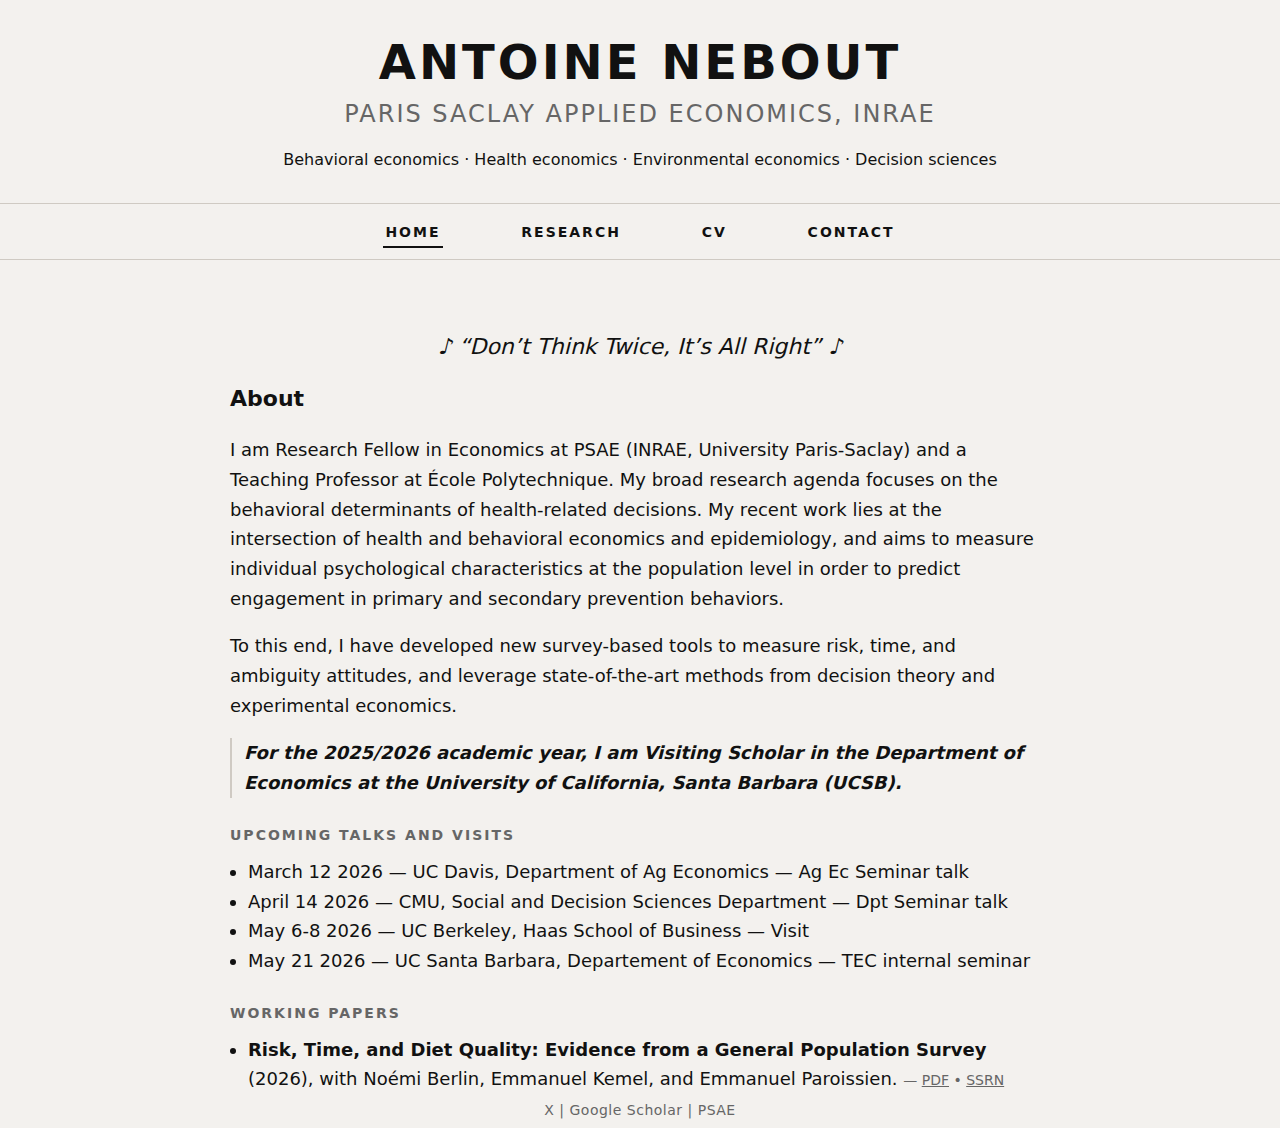
<file: index.html>
<!doctype html>
<html lang="fr">
<head>
  <meta charset="utf-8" />
  <meta name="viewport" content="width=device-width, initial-scale=1" />
  <title>Antoine Nebout</title>
  <link rel="canonical" href="https://antoinenebout.com/" />

<meta name="description"
      content="Antoine Nebout — Economist at Paris Saclay Applied Economics (INRAE), University Paris-Saclay. Research in behavioral economics, health economics, environmental and food economics. Économie comportementale, économie de la santé et économie alimentaire." />
<meta name="author" content="Antoine Nebout" />

<meta property="og:title" content="Antoine Nebout — Economist" />
<meta property="og:description"
      content="Economist at Paris Saclay Applied Economics (INRAE), University Paris-Saclay. Behavioral, health and food economics. Économie comportementale, santé, alimentation." />
<meta property="og:url" content="https://antoinenebout.com/" />
<meta property="og:type" content="website" />

  <link rel="stylesheet" href="assets/style.css" />
</head>
<body>

<header class="header">
  <div class="container">
    <h1>Antoine Nebout</h1>
    <div class="subtitle">
      <a href="https://psae-saclay.fr/en/" target="_blank" rel="noopener">
        Paris Saclay Applied Economics, INRAE
      </a>
    </div>
     <p class="tagline">
      Behavioral economics · Health economics · Environmental economics · Decision sciences
    </p>
  </div>
</header>

<div class="menu-band">
  <div class="container">
    <ul class="menu">
      <li><a href="index.html" aria-current="page">Home</a></li>
      <li><a href="research.html">Research</a></li>
        <li><a href="cv.html">CV</a></li>

      <li><a href="contact.html">Contact</a></li>
    </ul>
  </div>
</div>

<main>
  <div class="container">
    <p class="quote">♪ “Don’t Think Twice, It’s All Right” ♪</p>

    <div class="hero">
      <!-- optionnel: ajoute assets/hero.jpg puis dé-commente -->
      <!-- <img src="assets/hero.jpg" alt="Photo" /> -->
    </div>

    <div class="block">
      <h2>About</h2>
<p>
  I am Research Fellow in Economics at PSAE (INRAE, University Paris-Saclay) and a
  Teaching Professor at École Polytechnique. My broad research agenda focuses on the
  behavioral determinants of health-related decisions. My recent work lies at the
  intersection of health and behavioral economics and epidemiology, and aims to measure
  individual psychological characteristics at the population level in order to predict
  engagement in primary and secondary prevention behaviors.
</p>

<p>
  To this end, I have developed new survey-based tools to measure risk, time, and ambiguity
  attitudes, and leverage state-of-the-art methods from decision theory and experimental economics.
</p>

<p class="visit">
  For the 2025/2026 academic year, I am Visiting Scholar in the Department of Economics
  at the University of California, Santa Barbara (UCSB).
</p>

<h3>Upcoming talks and visits </h3>
<ul class="upcoming-talks">
  <li><span class="talk-date">March 12 2026</span> — UC Davis, Department of  Ag Economics — Ag Ec Seminar talk </li>
  <li><span class="talk-date">April 14 2026</span> — CMU, Social and Decision Sciences Department — Dpt Seminar talk </li>
    <li><span class="talk-date">May 6-8 2026</span> — UC Berkeley, Haas School of Business — Visit </li>
  <li><span class="talk-date">May 21 2026</span> — UC Santa Barbara, Departement of Economics — TEC internal seminar </li>

</ul>

<h3>Working papers</h3>
<ul class="papers">
  <li>
    <strong>Risk, Time, and Diet Quality: Evidence from a General Population Survey</strong> (2026),
    with Noémi Berlin, Emmanuel Kemel, and Emmanuel Paroissien.
    <span class="small">
      — <a href="assets/risk_time_diet_quality.pdf" target="_blank" rel="noopener">PDF</a>
      • <a href="https://papers.ssrn.com/sol3/papers.cfm?abstract_id=4474126"
           target="_blank" rel="noopener">SSRN</a>
   
    </span>
  </li>
</ul>
    </div>
  </div>
</main>
  
<footer class="footer-links">
  <a href="https://x.com/Antoine_Nebout" target="_blank" rel="noopener">X</a> |
  <a href="https://scholar.google.com/citations?user=JxDWnKQAAAAJ&hl=fr" target="_blank" rel="noopener">Google Scholar</a> |
  <a href="https://psae-saclay.fr/en/membres-de-lunite/antoine-neboutinrae-fr/" target="_blank" rel="noopener">PSAE</a>
</footer>


</body>
</html>
</file>
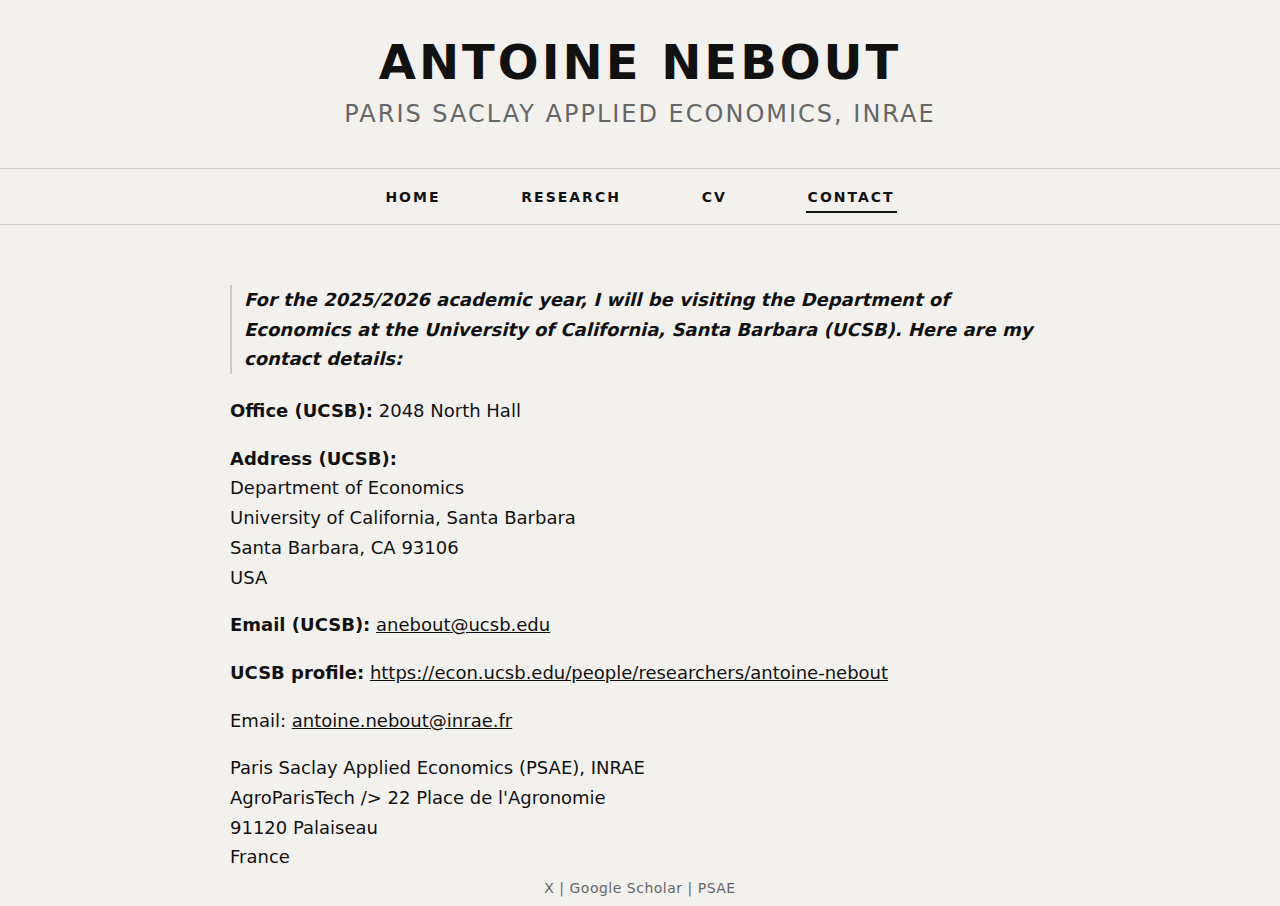
<file: contact.html>
<!doctype html>
<html lang="en">
<head>
  <meta charset="utf-8" />
  <meta name="viewport" content="width=device-width, initial-scale=1" />
  <title>Contact — Antoine Nebout</title>
  <link rel="stylesheet" href="assets/style.css" />
</head>
<body>

<header class="header">
  <div class="container">
    <h1>Antoine Nebout</h1>
    <div class="subtitle">
      <a href="https://psae-saclay.fr/en/" target="_blank" rel="noopener">
        Paris Saclay Applied Economics, INRAE
      </a>
    </div>
  </div>
</header>

<div class="menu-band">
  <div class="container">
    <ul class="menu">
      <li><a href="index.html">Home</a></li>
      <li><a href="research.html">Research</a></li>
        <li><a href="cv.html">CV</a></li>

      <li><a href="contact.html" aria-current="page">Contact</a></li>
    </ul>
  </div>
</div>

<main>
  <div class="container">
    <div class="block">

     
  <p class="visit">
    For the 2025/2026 academic year, I will be visiting the Department of Economics
    at the University of California, Santa Barbara (UCSB).
    Here are my contact details:
  </p>

  <p>
    <strong>Office (UCSB):</strong> 2048 North Hall
  </p>

  <p>
    <strong>Address (UCSB):</strong><br />
    Department of Economics<br />
    University of California, Santa Barbara<br />
    Santa Barbara, CA 93106<br />
    USA
  </p>

  <p>
    <strong>Email (UCSB):</strong>
    <a href="mailto:anebout@ucsb.edu">anebout@ucsb.edu</a>
  </p>

  <p>
    <strong>UCSB profile:</strong>
    <a href="https://econ.ucsb.edu/people/researchers/antoine-nebout"
       target="_blank" rel="noopener">
      https://econ.ucsb.edu/people/researchers/antoine-nebout
    </a>
  </p>

      <p>
        Email: <a href="mailto:antoine.nebout@inrae.fr">antoine.nebout@inrae.fr</a>
      </p>

      <p>
        Paris Saclay Applied Economics (PSAE), INRAE<br />
        AgroParisTech />
        22 Place de l'Agronomie<br />
        91120 Palaiseau<br />
        France
      </p>

    </div>
  </div>
</main>

<footer class="footer-links">
  <a href="https://x.com/Antoine_Nebout" target="_blank" rel="noopener">X</a> |
  <a href="https://scholar.google.com/citations?user=JxDWnKQAAAAJ&hl=fr" target="_blank" rel="noopener">Google Scholar</a> |
  <a href="https://psae-saclay.fr/en/" target="_blank" rel="noopener">PSAE</a>
</footer>

</body>
</html>
</file>
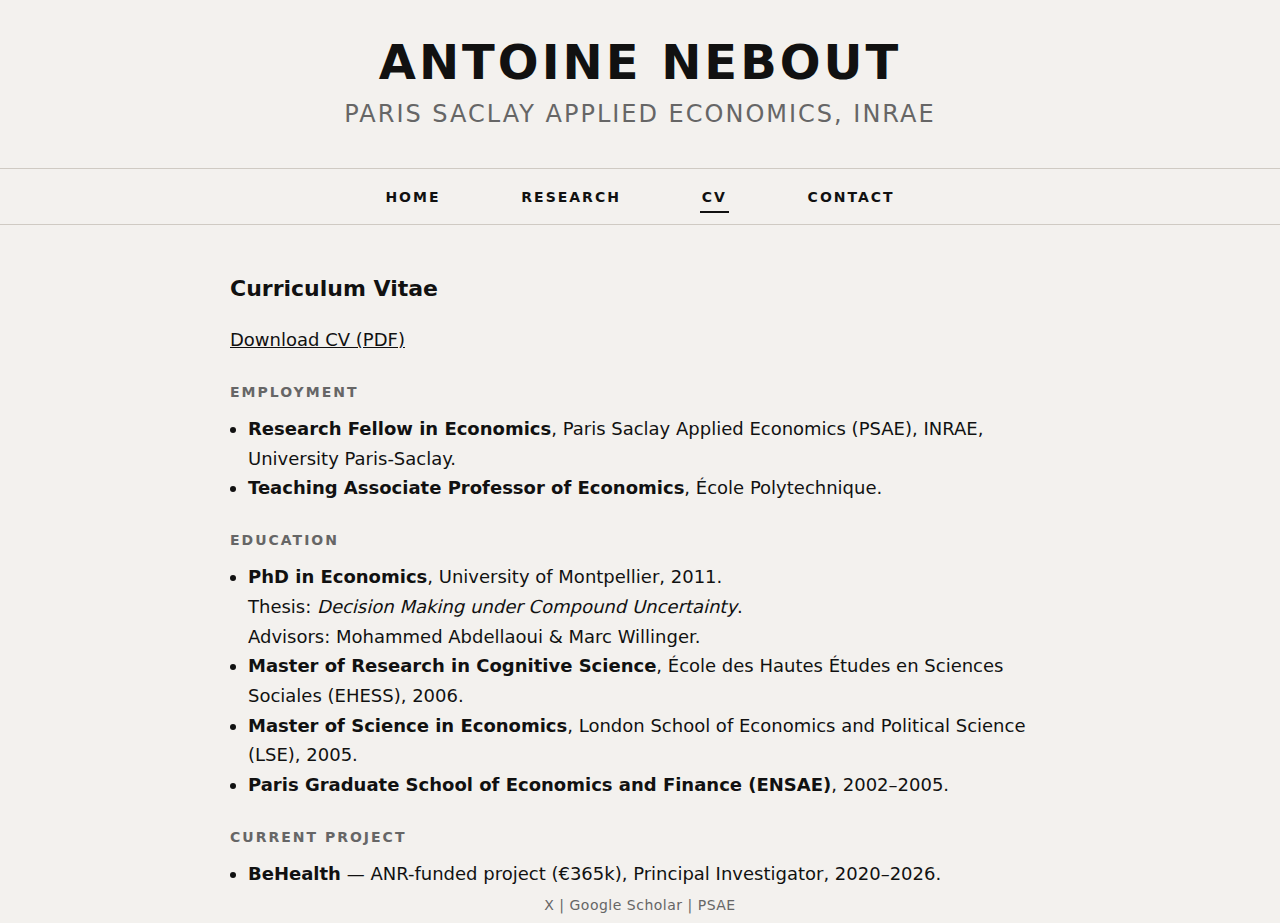
<file: cv.html>
<!doctype html>
<html lang="en">
<head>
  <meta charset="utf-8" />
  <meta name="viewport" content="width=device-width, initial-scale=1" />
  <title>CV — Antoine Nebout</title>
  <link rel="canonical" href="https://antoinenebout.com/cv.html" />

<meta name="description"
      content="Curriculum Vitae of Antoine Nebout — INRAE, Paris Saclay Applied Economics, University Paris-Saclay. CV en français et en anglais." />
<meta name="author" content="Antoine Nebout" />

<meta property="og:title" content="CV — Antoine Nebout" />
<meta property="og:description"
      content="Curriculum Vitae — INRAE / University Paris-Saclay." />
<meta property="og:url" content="https://antoinenebout.com/cv.html" />
<meta property="og:type" content="website" />

  <link rel="stylesheet" href="assets/style.css" />
</head>
<body>

<header class="header">
  <div class="container">
    <h1>Antoine Nebout</h1>
    <div class="subtitle">
      <a href="https://psae-saclay.fr/en/" target="_blank" rel="noopener">
        Paris Saclay Applied Economics, INRAE
      </a>
    </div>
  </div>
</header>

<div class="menu-band">
  <div class="container">
    <ul class="menu">
      <li><a href="index.html">Home</a></li>
      <li><a href="research.html">Research</a></li>
      <li><a href="cv.html" aria-current="page">CV</a></li>
      <li><a href="contact.html">Contact</a></li>
    </ul>
  </div>
</div>

<main>
  <div class="container">
    <div class="block">

      <h2>Curriculum Vitae</h2>

      <p>
        <a href="assets/Cv_Nebout_en_tex.pdf" target="_blank" rel="noopener">
          Download CV (PDF)
        </a>
      </p>

      <h3>Employment</h3>
      <ul>
        <li>
          <strong>Research Fellow in Economics</strong>,
          Paris Saclay Applied Economics (PSAE), INRAE,
          University Paris-Saclay.
        </li>
        <li>
          <strong>Teaching Associate Professor of Economics</strong>,
          École Polytechnique.
        </li>
      </ul>

      <h3>Education</h3>
      <ul>
        <li>
          <strong>PhD in Economics</strong>, University of Montpellier, 2011.<br />
          Thesis: <em>Decision Making under Compound Uncertainty</em>.<br />
          Advisors: Mohammed Abdellaoui &amp; Marc Willinger.
        </li>

        <li>
          <strong>Master of Research in Cognitive Science</strong>,
          École des Hautes Études en Sciences Sociales (EHESS), 2006.
        </li>

        <li>
          <strong>Master of Science in Economics</strong>,
          London School of Economics and Political Science (LSE), 2005.
        </li>

        <li>
          <strong>Paris Graduate School of Economics and Finance (ENSAE)</strong>,
          2002–2005.
        </li>
      </ul>

<h3>Current project</h3>
<ul>
  <li>
    <strong>BeHealth</strong> — ANR-funded project (€365k),
    Principal Investigator, 2020–2026.
  </li>
</ul>

    </div>
  </div>
</main>

<footer class="footer-links">
  
  <a href="https://x.com/Antoine_Nebout" target="_blank" rel="noopener">X</a> |
  <a href="https://scholar.google.com/citations?user=JxDWnKQAAAAJ&hl=fr" target="_blank" rel="noopener">Google Scholar</a> |
  <a href="https://psae-saclay.fr/en/membres-de-lunite/antoine-neboutinrae-fr/" target="_blank" rel="noopener">PSAE</a>
</footer>

</body>
</html>
</file>
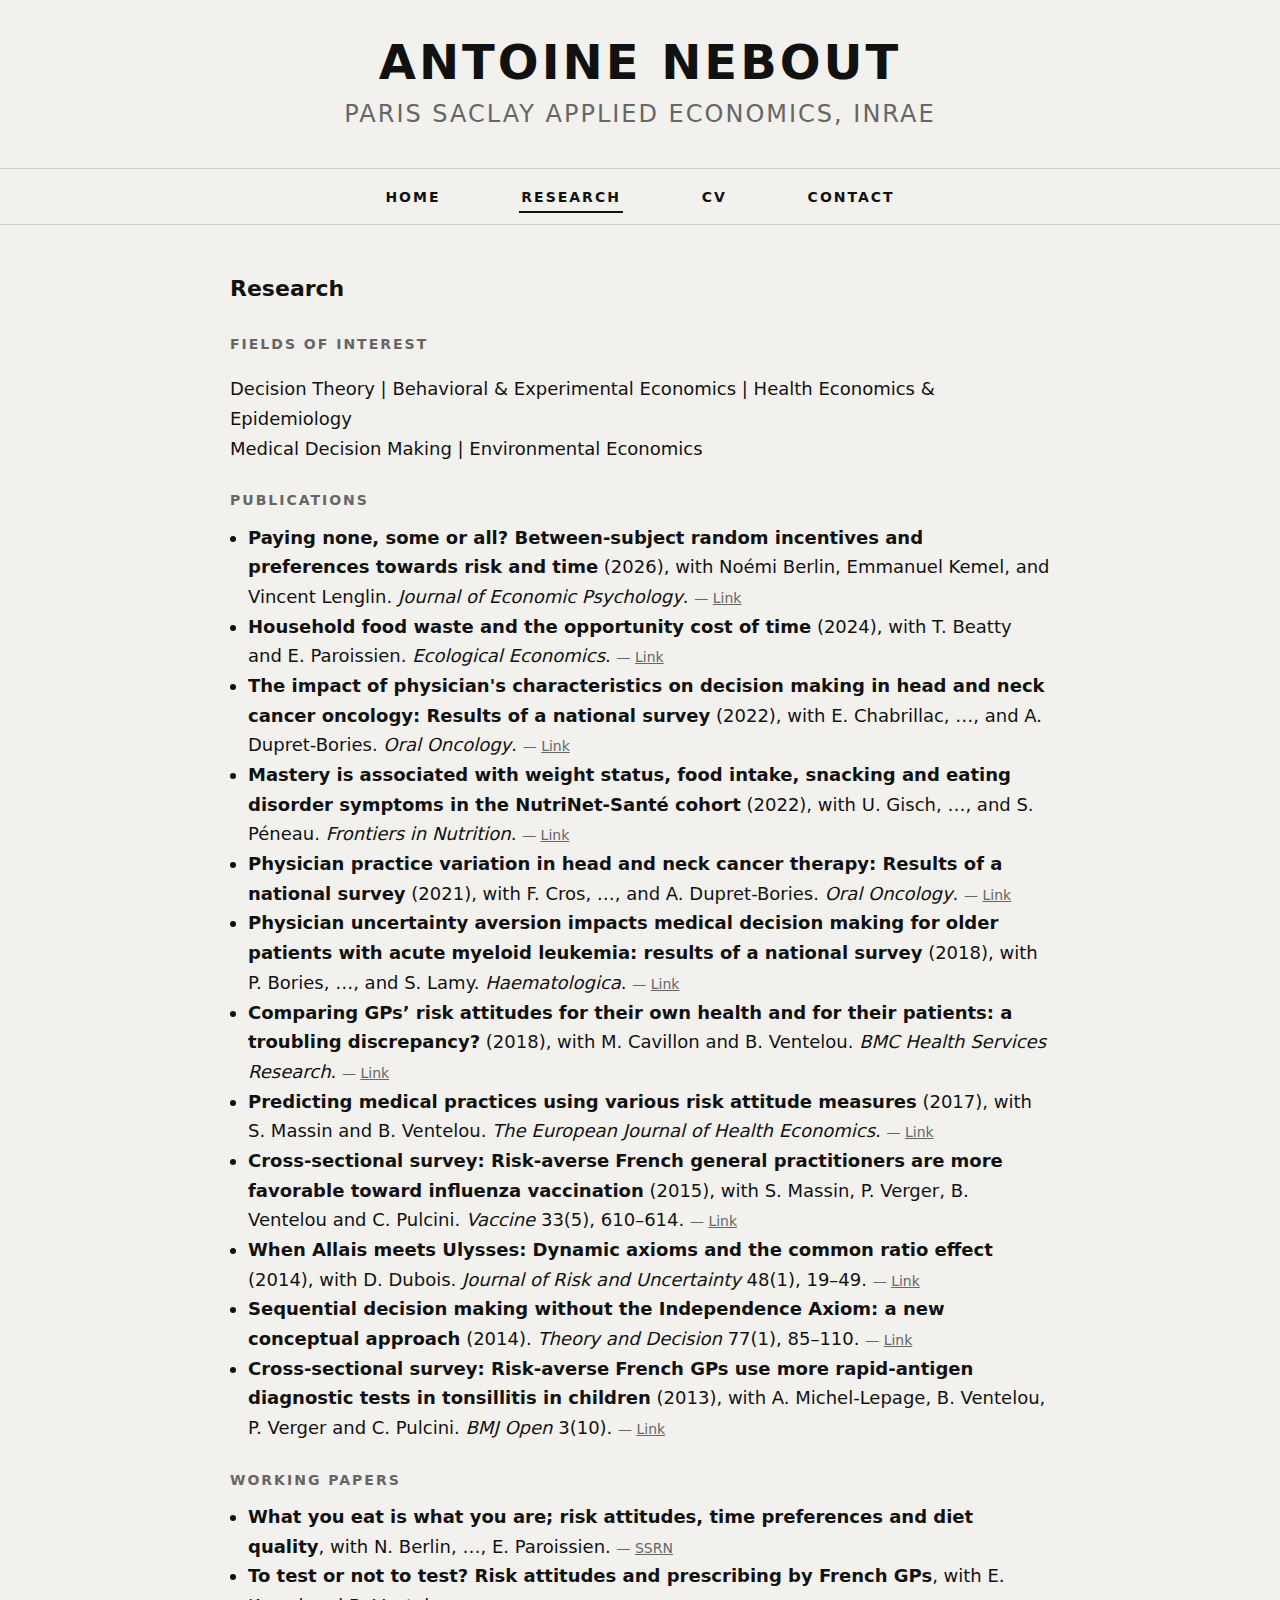
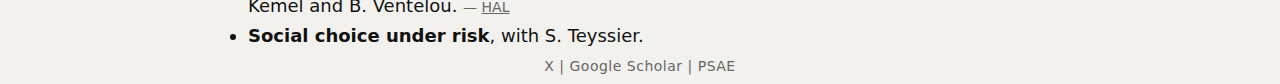
<file: research.html>
<!doctype html>
<html lang="en">
<head>
  <meta charset="utf-8" />
  <meta name="viewport" content="width=device-width, initial-scale=1" />
  <title>Research — Antoine Nebout</title>
  <link rel="canonical" href="https://antoinenebout.com/research.html" />

<meta name="description"
      content="Research by Antoine Nebout (INRAE, University Paris-Saclay): behavioral economics, health economics, environmental and food economics, decision theory. Recherche: économie comportementale, santé et alimentation." />
<meta name="author" content="Antoine Nebout" />

<meta property="og:title" content="Research — Antoine Nebout" />
<meta property="og:description"
      content="Behavioral economics, health economics, food economics, decision theory. Économie comportementale, santé, alimentation." />
<meta property="og:url" content="https://antoinenebout.com/research.html" />
<meta property="og:type" content="website" />

  <link rel="stylesheet" href="assets/style.css" />
</head>
<body>

<header class="header">
  <div class="container">
    <h1>Antoine Nebout</h1>
    <div class="subtitle">
      <a href="https://psae-saclay.fr/en/" target="_blank" rel="noopener">
        Paris Saclay Applied Economics, INRAE
      </a>
    </div>
  </div>
</header>

<div class="menu-band">
  <div class="container">
    <ul class="menu">
      <li><a href="index.html">Home</a></li>
      <li><a href="research.html" aria-current="page">Research</a></li>
      <li><a href="cv.html">CV</a></li>
      <li><a href="contact.html">Contact</a></li>
    </ul>
  </div>
</div>

<main>
  <div class="container">
    <div class="block">

      <h2>Research</h2>

      <h3>Fields of interest</h3>
      <p>
        Decision Theory | Behavioral & Experimental Economics | Health Economics & Epidemiology  <br>Medical Decision Making | Environmental Economics
      </p>

      <h3>Publications</h3>
      <ul class="papers">

    <li>
          <strong>Paying none, some or all? Between-subject random incentives and preferences towards risk and time</strong> (2026),
          with Noémi Berlin, Emmanuel Kemel, and Vincent Lenglin.
          <em>Journal of Economic Psychology</em>.
          <span class="small">
            — <a href="https://www.sciencedirect.com/science/article/pii/S0167487025000820"
                 target="_blank" rel="noopener">Link</a>
          </span>
        </li>

        <li>
          <strong>Household food waste and the opportunity cost of time</strong> (2024),
          with T. Beatty and E. Paroissien.
          <em>Ecological Economics</em>.
          <span class="small">
            — <a href="https://www.sciencedirect.com/science/article/pii/S0921800923002756"
                 target="_blank" rel="noopener">Link</a>
          </span>
        </li>

        <li>
          <strong>The impact of physician's characteristics on decision making in head and neck cancer oncology: Results of a national survey</strong> (2022),
          with E. Chabrillac, …, and A. Dupret-Bories. <em>Oral Oncology</em>.
          <span class="small">
            — <a href="https://www.sciencedirect.com/science/article/pii/S1368837522001841" target="_blank" rel="noopener">Link</a>
          </span>
        </li>

        <li>
          <strong>Mastery is associated with weight status, food intake, snacking and eating disorder symptoms in the NutriNet-Santé cohort</strong> (2022),
          with U. Gisch, …, and S. Péneau. <em>Frontiers in Nutrition</em>.
          <span class="small">
            — <a href="https://www.frontiersin.org/articles/10.3389/fnut.2022.871669/full" target="_blank" rel="noopener">Link</a>
          </span>
        </li>

        <li>
          <strong>Physician practice variation in head and neck cancer therapy: Results of a national survey</strong> (2021),
          with F. Cros, …, and A. Dupret-Bories. <em>Oral Oncology</em>.
          <span class="small">
            — <a href="https://www.sciencedirect.com/science/article/pii/S1368837521001160" target="_blank" rel="noopener">Link</a>
          </span>
        </li>

        <li>
          <strong>Physician uncertainty aversion impacts medical decision making for older patients with acute myeloid leukemia: results of a national survey</strong> (2018),
          with P. Bories, …, and S. Lamy. <em>Haematologica</em>.
          <span class="small">
            — <a href="https://haematologica.org/article/view/8700" target="_blank" rel="noopener">Link</a>
          </span>
        </li>

        <li>
          <strong>Comparing GPs’ risk attitudes for their own health and for their patients: a troubling discrepancy?</strong> (2018),
          with M. Cavillon and B. Ventelou. <em>BMC Health Services Research</em>.
          <span class="small">
            — <a href="https://link.springer.com/article/10.1186/s12913-018-3044-7" target="_blank" rel="noopener">Link</a>
          </span>
        </li>

        <li>
          <strong>Predicting medical practices using various risk attitude measures</strong> (2017),
          with S. Massin and B. Ventelou. <em>The European Journal of Health Economics</em>.
          <span class="small">
            — <a href="https://link.springer.com/article/10.1007/s10198-017-0925-3" target="_blank" rel="noopener">Link</a>
          </span>
        </li>

        <li>
          <strong>Cross-sectional survey: Risk-averse French general practitioners are more favorable toward influenza vaccination</strong> (2015),
          with S. Massin, P. Verger, B. Ventelou and C. Pulcini. <em>Vaccine</em> 33(5), 610–614.
          <span class="small">
            — <a href="https://www.sciencedirect.com/science/article/pii/S0264410X14016910" target="_blank" rel="noopener">Link</a>
          </span>
        </li>

        <li>
          <strong>When Allais meets Ulysses: Dynamic axioms and the common ratio effect</strong> (2014),
          with D. Dubois. <em>Journal of Risk and Uncertainty</em> 48(1), 19–49.
          <span class="small">
            — <a href="https://link.springer.com/article/10.1007/s11166-014-9184-1" target="_blank" rel="noopener">Link</a>
          </span>
        </li>

        <li>
          <strong>Sequential decision making without the Independence Axiom: a new conceptual approach</strong> (2014).
          <em>Theory and Decision</em> 77(1), 85–110.
          <span class="small">
            — <a href="https://link.springer.com/article/10.1007/s11238-013-9387-y" target="_blank" rel="noopener">Link</a>
          </span>
        </li>

        <li>
          <strong>Cross-sectional survey: Risk-averse French GPs use more rapid-antigen diagnostic tests in tonsillitis in children</strong> (2013),
          with A. Michel-Lepage, B. Ventelou, P. Verger and C. Pulcini. <em>BMJ Open</em> 3(10).
          <span class="small">
            — <a href="https://www.ncbi.nlm.nih.gov/pmc/articles/PMC3808757/" target="_blank" rel="noopener">Link</a>
          </span>
        </li>

      </ul>

      <h3>Working papers</h3>
      <ul class="papers">
        <li>
          <strong>What you eat is what you are; risk attitudes, time preferences and diet quality</strong>,
          with N. Berlin, …, E. Paroissien.
          <span class="small">
            — <a href="https://papers.ssrn.com/sol3/papers.cfm?abstract_id=4474126" target="_blank" rel="noopener">SSRN</a>
          </span>
        </li>

        <!-- Removed from working papers because now published in Journal of Economic Psychology (2026):
             "Paying none, some or all? Between-subject random incentives and preferences towards risk and time" -->

        <li>
          <strong>To test or not to test? Risk attitudes and prescribing by French GPs</strong>,
          with E. Kemel and B. Ventelou.
          <span class="small">
            — <a href="https://hal.science/hal-03330153" target="_blank" rel="noopener">HAL</a>
          </span>
        </li>

        <li>
          <strong>Social choice under risk</strong>, with S. Teyssier.
        </li>
      </ul>

    </div>
  </div>
</main>

<footer class="footer-links">

  <a href="https://x.com/Antoine_Nebout" target="_blank" rel="noopener">X</a> |
  <a href="https://scholar.google.com/citations?user=JxDWnKQAAAAJ&hl=fr" target="_blank" rel="noopener">Google Scholar</a> |
  <a href="https://psae-saclay.fr/en/membres-de-lunite/antoine-neboutinrae-fr/" target="_blank" rel="noopener">PSAE</a>
</footer>

</body>
</html>
</file>
<file: assets/style.css>
:root{
  --bg: #f3f1ee;
  --ink: #111;
  --muted: #666;
  --rule: #cfcac3;
  --max: 1100px;
}

*{ box-sizing: border-box; }

body{
  margin: 0;
  background: var(--bg);
  color: var(--ink);
  font-family: system-ui, -apple-system, Segoe UI, Roboto, Helvetica, Arial, sans-serif;
}

.container{
  max-width: var(--max);
  margin: 0 auto;
  padding: 0 24px;
}

.header{
  text-align: center;
  padding: 34px 0 18px;
}
.subtitle a{
  color: inherit;          /* enlève le bleu */
  text-decoration: none;   /* enlève le soulignement */
}

.subtitle a:visited{
  color: inherit;          /* enlève le violet après clic */
}

.subtitle a:hover{
  text-decoration: underline;
}

.header h1{
  margin: 0;
font-size: 48px;
  font-weight: 800;
  letter-spacing: 3px;
  text-transform: uppercase;
}

.header .subtitle{
  margin: 10px 0 0;
  font-size: 24px;
  letter-spacing: 2px;
  text-transform: uppercase;
  color: var(--muted);
}
.header .subtitle{
  margin-bottom: 22px;
}
/* LA bande horizontale du menu */
.menu-band{
  border-top: 1px solid var(--rule);
  border-bottom: 1px solid var(--rule);
  background: var(--bg);
}

.menu{
  margin: 0;
  padding: 18px 0;
  list-style: none;
  display: flex;
  justify-content: center;
  gap: clamp(28px, 6vw, 110px);
  flex-wrap: wrap;
}

.menu a{
  color: var(--ink);
  text-decoration: none;
  text-transform: uppercase;
  letter-spacing: 2px;
  font-weight: 700;
  font-size: 14px;
  padding: 6px 2px;
  border-bottom: 2px solid transparent;
}

.menu a:hover{
  border-bottom-color: var(--ink);
}

.menu a[aria-current="page"]{
  border-bottom-color: var(--ink);
}




.quote{
  font-style: italic;
  font-size: 22px;
  max-width: 820px;
  margin: 28px auto 22px;
  text-align: center;
}

.block{
  max-width: 820px;
  margin: 0 auto;
  font-size: 18px;
  line-height: 1.65;
}

.block h2{
  margin: 0 0 12px;
  font-size: 22px;
}

.block h3{
  margin: 26px 0 10px;
  font-size: 14px;
  letter-spacing: 2px;
  text-transform: uppercase;
  color: var(--muted);
}

.block ul{
  margin: 10px 0 0;
  padding-left: 18px;
}

.small{
  color: var(--muted);
  font-size: 14px;
}

/* Footer links (Samihorn-like) */
.footer-links{
  width: 100%;
  text-align: center;
margin: 8px 0 10px; /* ↓ beaucoup moins d’espace */
  font-size: 14px;
  letter-spacing: 0.5px;
  color: var(--muted);
}

/* force les liens à ne pas être bleus/violets */
.footer-links a,
.footer-links a:visited{
  color: inherit !important;
  text-decoration: none;
}

.footer-links a:hover{
  text-decoration: underline;
}
.block ul{
  margin-bottom: 2px;   /* ← clé */
}

p.visit{
  font-style: italic;
  font-weight: 600;
  margin: 14px 0 22px;
  padding-left: 12px;
  border-left: 2px solid var(--rule);
}

.block a, .block a:visited{
  color: inherit;
}
.block a:hover{
  text-decoration: underline;
}
main{
  padding-top: 46px;
  padding-bottom: 0;
}
.block > :last-child{
  margin-bottom: 0 !important;
}
/* UCSB contact block with left bar */
.ucsb-block{
  margin: 14px 0 22px;
  padding-left: 12px;
  border-left: 2px solid var(--rule);
}

.ucsb-block p{
  margin: 0 0 10px;
}

.ucsb-block p:last-child{
  margin-bottom: 0;
}

.ucsb-lead{
  font-style: italic;
  font-weight: 600;
}
</file>
